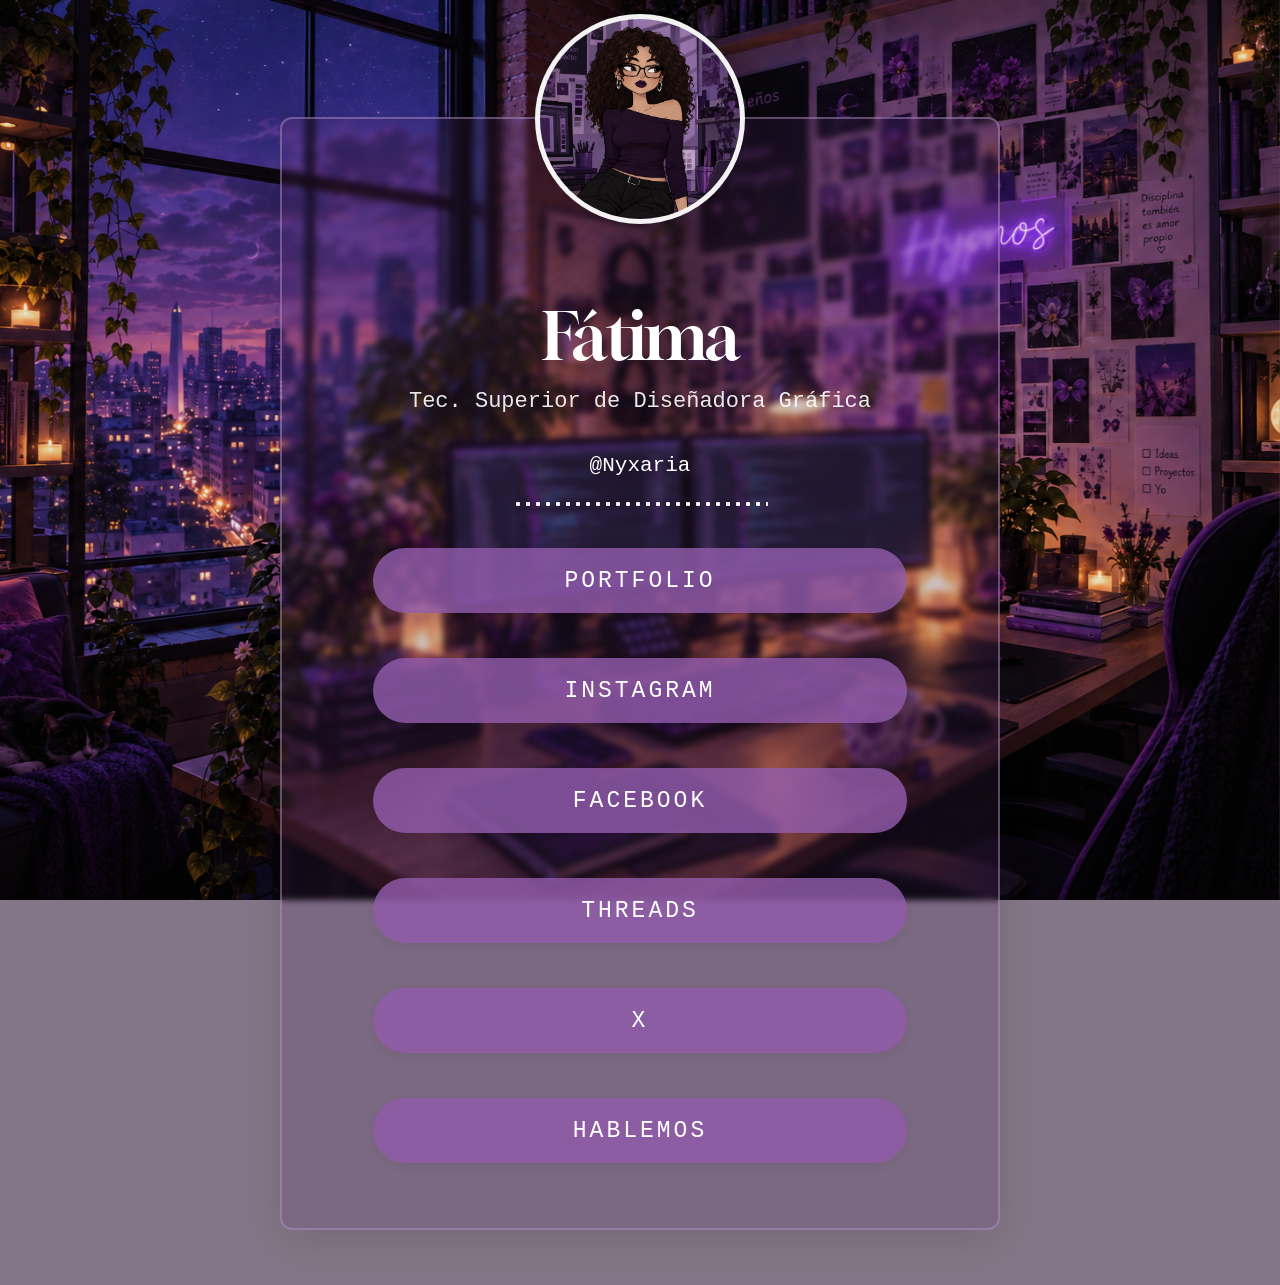
<file: index.html>
<!DOCTYPE html>
<html lang="es">

<head>
    <meta charset="UTF-8">
    <meta name="viewport" content="width=device-width, initial-scale=1.0">

    <title>Fátima | Diseñadora Gráfica</title>

    <link rel="icon" type="image/svg+xml" href="assets/Elemetos-01.png">

    <link rel="stylesheet" href="style/estilos.css">
</head>

<body>

    <!-- FONDO -->
    <img class="background-image" src="assets/Fondo.png" alt="">

    <div class="page">

        <!-- TARJETA PRINCIPAL -->
        <section class="profile-card">

            <!-- FOTO -->
            <div class="profile-photo">
                <img src="assets/Foto.png" alt="Foto de perfil">
            </div>

            <!-- INFORMACIÓN -->
            <div class="profile-info">

                <h1>Fátima</h1>

                <p class="profession">
                    Tec. Superior de Diseñadora Gráfica
                </p>

                <p class="username">
                    @Nyxaria
                </p>

                <div class="separator"></div>

            </div>


            <!-- BOTONES -->
            <div class="links">

                <a href="https://www.behance.net/frf-fatima-R-F" class="link-button">
                    <span>PORTFOLIO</span>
                </a>

                <a href="https://www.instagram.com/fatima.r.f.dg/" class="link-button">
                    <span>INSTAGRAM</span>
                </a>

                <a href="https://www.facebook.com/fatima.roafrancini.1" class="link-button">
                    <span>FACEBOOK</span>
                </a>


                <a href="https://www.threads.com/@fatima.r.f.dg?xmt=AQGzqLjI4dgrewqpnjOlTilhUzcOgHKXv5rTrRz-wDqjf60"
                    class="link-button">
                    <span>THREADS</span>
                </a>

                <a href="https://x.com/Fati_Dg" class="link-button">
                    <span>X</span>
                </a>

                <a href="https://api.whatsapp.com/send?phone=5491155241215" class="link-button">
                    <span>HABLEMOS</span>
                </a>

            </div>

        </section>

    </div>

    <script src="scripts/script.js"></script>

</body>

</html>
</file>
<file: style/estilos.css>
/* =========================================================
   TIPOGRAFÍA
========================================================= */

@import url('https://fonts.googleapis.com/css2?family=Gloock&display=swap');


/* =========================================================
   RESET
========================================================= */

* {
    margin: 0;
    padding: 0;
    box-sizing: border-box;
}


/* =========================================================
   CONFIGURACIÓN
========================================================= */

:root {

    --card-width: min(80vw, 720px);

    /* VIOLETA OSCURO — tarjeta */
    --glass: rgba(91, 48, 112, 0.18);

    /* LAVANDA HYPNOS — borde */
    --glass-border: rgba(183, 154, 201, 0.45);

    /* MALVA — botones */
    --button-color: rgba(145, 92, 170, 0.82);

    /* VERDE COMPLEMENTARIO — hover */
    --button-hover: rgba(105, 155, 115, 0.90);

    /* BLANCO — tipografía */
    --text: #ffffff;
}


/* =========================================================
   HTML
========================================================= */

html {
    min-height: 100%;
}


/* =========================================================
   BODY
========================================================= */

body {
    min-height: 100vh;

    color: var(--text);

    overflow-x: hidden;

    font-family: "Courier Prime", monospace;

    background: #837686;
}


/* =========================================================
   FONDO RESPONSIVE
========================================================= */

.background-image {

    position: fixed;

    inset: 0;

    width: 100%;
    height: 100%;

    z-index: -2;

    object-fit: cover;

    object-position: center center;

    pointer-events: none;
}


/* =========================================================
   CAPA SUAVE SOBRE EL FONDO
========================================================= */

body::after {

    content: "";

    position: fixed;

    inset: 0;

    z-index: -1;

    background: rgba(20, 20, 20, 0.10);

    pointer-events: none;
}


/* =========================================================
   CONTENEDOR GENERAL
========================================================= */

.page {

    width: 100%;

    min-height: 100vh;

    display: flex;

    flex-direction: column;

    align-items: center;

    padding:
        clamp(110px, 13vh, 170px)
        0
        clamp(35px, 6vh, 80px);

    gap: clamp(55px, 7vh, 85px);
}


/* =========================================================
   TARJETA PRINCIPAL
========================================================= */

.profile-card {

    position: relative;

    width: var(--card-width);

    min-height: auto;

    padding:
        185px
        clamp(25px, 5vw, 55px)
        65px;

    display: flex;

    flex-direction: column;

    align-items: center;

    background: var(--glass);

    border: 2px solid var(--glass-border);

    border-radius: 12px;

    backdrop-filter: blur(3px);

    -webkit-backdrop-filter: blur(3px);

    box-shadow:
        0 10px 40px rgba(0, 0, 0, 0.10);

    animation:
        cardAppear 1s cubic-bezier(.22, 1, .36, 1);
}


/* =========================================================
   FOTO DE PERFIL
========================================================= */

.profile-photo {

    position: absolute;

    top: -105px;

    left: 50%;

    transform: translateX(-50%);

    width: 210px;

    height: 210px;

    border-radius: 50%;

    padding: 5px;

    background: rgba(255, 255, 255, .95);

    box-shadow:
        0 8px 30px rgba(0, 0, 0, .15);

    animation:
        profileAppear 1.1s cubic-bezier(.22, 1, .36, 1);
}


.profile-photo img {

    width: 100%;

    height: 100%;

    display: block;

    object-fit: cover;

    border-radius: 50%;
}


/* =========================================================
   INFORMACIÓN
========================================================= */

.profile-info {

    width: 100%;

    text-align: center;
}


/* =========================================================
   NOMBRE — GLOOCK
========================================================= */

.profile-info h1 {

    font-family: "Gloock", serif;

    font-size: clamp(42px, 6vw, 65px);

    line-height: 1;

    font-weight: 400;

    font-style: normal;

    letter-spacing: -2px;

    margin-bottom: 20px;
}


.profession {

    font-size: clamp(17px, 2vw, 22px);

    font-weight: 400;

    opacity: .90;
}


.username {

    margin-top: 40px;

    font-size: clamp(16px, 2vw, 21px);

    font-weight: 400;
}


/* =========================================================
   SEPARADOR PUNTEADO
========================================================= */

.separator {

    width: 255px;

    max-width: 70%;

    height: 4px;

    margin: 25px auto 42px;

    background-image:
        radial-gradient(
            circle,
            rgba(255, 255, 255, .95) 2px,
            transparent 2.5px
        );

    background-size: 10px 4px;

    background-repeat: repeat-x;
}


/* =========================================================
   CONTENEDOR DE BOTONES
========================================================= */

.links {

    width: 100%;

    display: flex;

    flex-direction: column;

    align-items: center;

    gap: 45px;
}


/* =========================================================
   BOTONES
========================================================= */

.link-button {

    position: relative;

    width: 88%;

    min-height: 65px;

    display: flex;

    align-items: center;

    justify-content: center;

    overflow: hidden;

    border-radius: 999px;

    background: var(--button-color);

    color: var(--text);

    text-decoration: none;

    font-family: "Courier Prime", monospace;

    font-size: clamp(17px, 2vw, 23px);

    font-weight: 400;

    letter-spacing: 3px;

    box-shadow:
        0 3px 10px rgba(0, 0, 0, .05);

    transition:
        transform .25s cubic-bezier(.22, 1, .36, 1),
        background .25s ease,
        box-shadow .25s ease;
}


/* =========================================================
   BRILLO QUE PASA POR EL BOTÓN
========================================================= */

.link-button::before {

    content: "";

    position: absolute;

    top: 0;

    left: -120%;

    width: 70%;

    height: 100%;

    background:
        linear-gradient(
            90deg,
            transparent,
            rgba(255, 255, 255, .55),
            transparent
        );

    transform: skewX(-20deg);

    transition: left .65s ease;
}


.link-button:hover::before {
    left: 150%;
}


/* =========================================================
   HOVER
========================================================= */

.link-button:hover {

    background: var(--button-hover);

    transform:
        translateY(-4px)
        scale(1.015);

    box-shadow:
        0 10px 25px rgba(0, 0, 0, .15);
}


/* =========================================================
   EFECTO AL TOCAR
========================================================= */

.link-button.pressed {

    transform:
        scale(.94)
        translateY(2px);

    background: rgba(255, 255, 255, .95);

    color: #4b3552;

    box-shadow:
        0 2px 5px rgba(0, 0, 0, .20);
}


/* =========================================================
   ANIMACIONES DE ENTRADA
========================================================= */

@keyframes cardAppear {

    from {

        opacity: 0;

        transform:
            translateY(45px)
            scale(.97);
    }

    to {

        opacity: 1;

        transform:
            translateY(0)
            scale(1);
    }
}


@keyframes profileAppear {

    from {

        opacity: 0;

        transform:
            translateX(-50%)
            translateY(-30px)
            scale(.75);
    }

    to {

        opacity: 1;

        transform:
            translateX(-50%)
            translateY(0)
            scale(1);
    }
}


/* =========================================================
   TABLET
========================================================= */

@media (max-width: 800px) {

    :root {
        --card-width: 82vw;
    }

    .page {
        padding-top: 115px;
    }

    .profile-card {
        padding-top: 165px;
        padding-bottom: 55px;
    }

    .profile-photo {
        width: 175px;
        height: 175px;
        top: -88px;
    }

    .links {
        gap: 30px;
    }
}


/* =========================================================
   CELULAR
========================================================= */

@media (max-width: 600px) {

    :root {
        --card-width: 86vw;
    }

    .page {

        padding-top: 95px;

        gap: 35px;
    }

    .profile-card {

        padding:
            125px
            18px
            40px;

        border-radius: 10px;
    }

    .profile-photo {

        width: 135px;

        height: 135px;

        top: -68px;

        padding: 4px;
    }

    .profile-info h1 {

        font-size:
            clamp(34px, 10vw, 48px);

        letter-spacing: -1px;

        margin-bottom: 14px;
    }

    .profession {
        font-size: 15px;
    }

    .username {

        margin-top: 28px;

        font-size: 15px;
    }

    .separator {

        margin-top: 20px;

        margin-bottom: 30px;
    }

    .links {
        gap: 20px;
    }

    .link-button {

        width: 92%;

        min-height: 52px;

        font-size: 14px;

        letter-spacing: 2px;
    }
}


/* =========================================================
   CELULARES MUY PEQUEÑOS
========================================================= */

@media (max-width: 380px) {

    :root {
        --card-width: 90vw;
    }

    .profile-card {

        padding-left: 12px;

        padding-right: 12px;
    }

    .profile-photo {

        width: 120px;

        height: 120px;

        top: -60px;
    }

    .link-button {

        width: 94%;

        min-height: 48px;

        font-size: 12px;
    }
}
</file>
